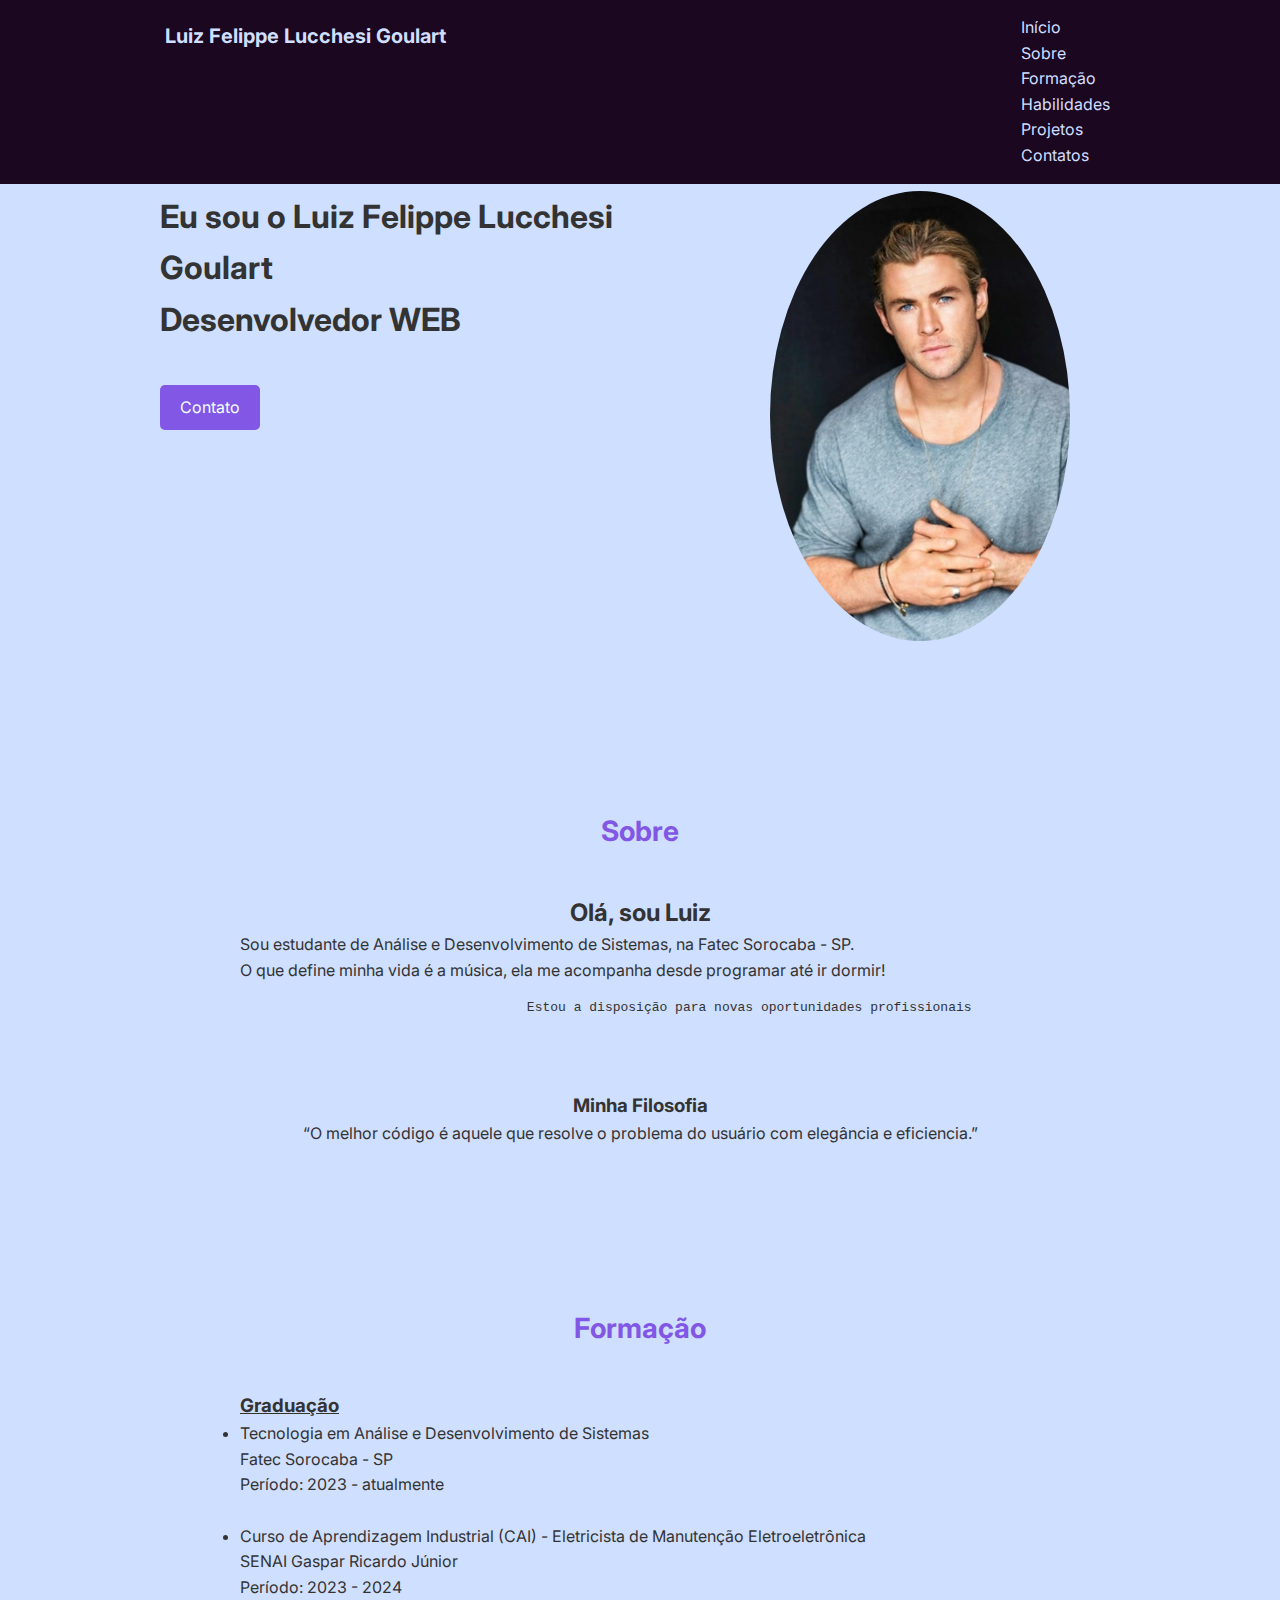
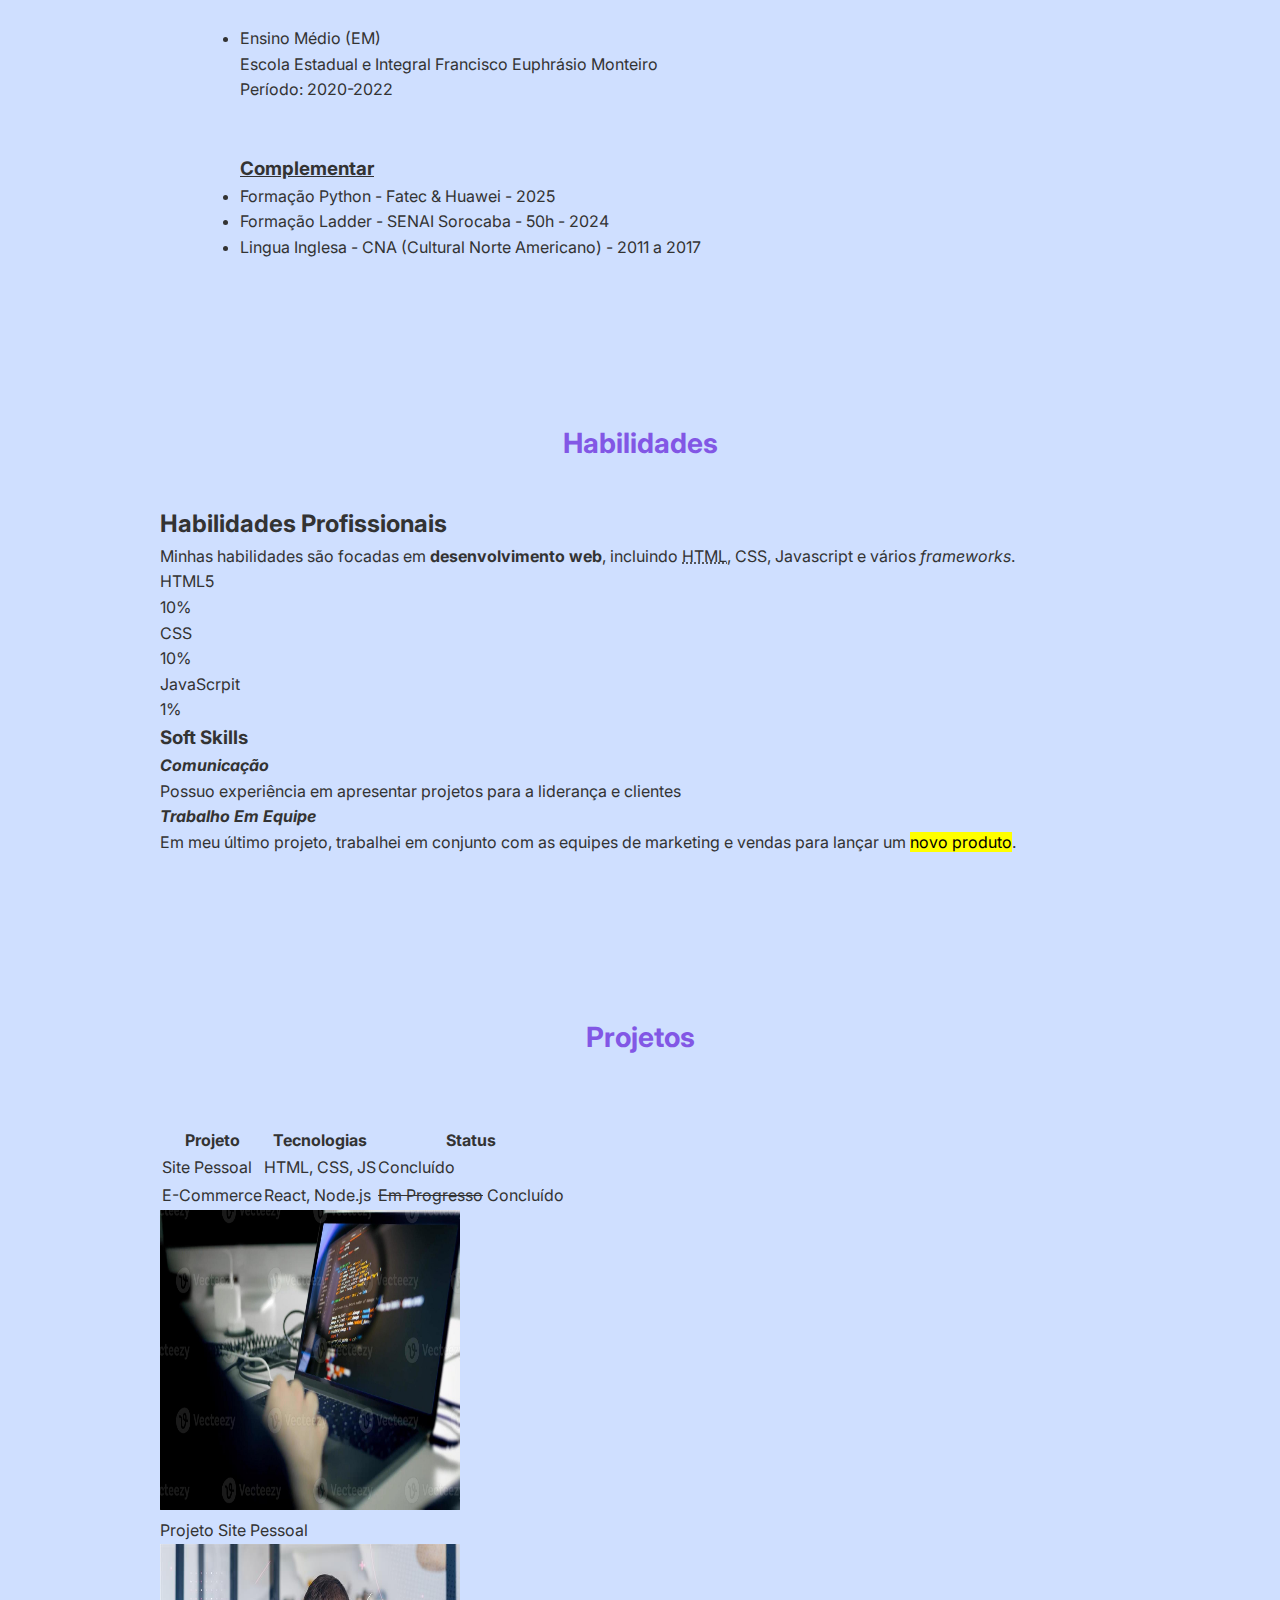
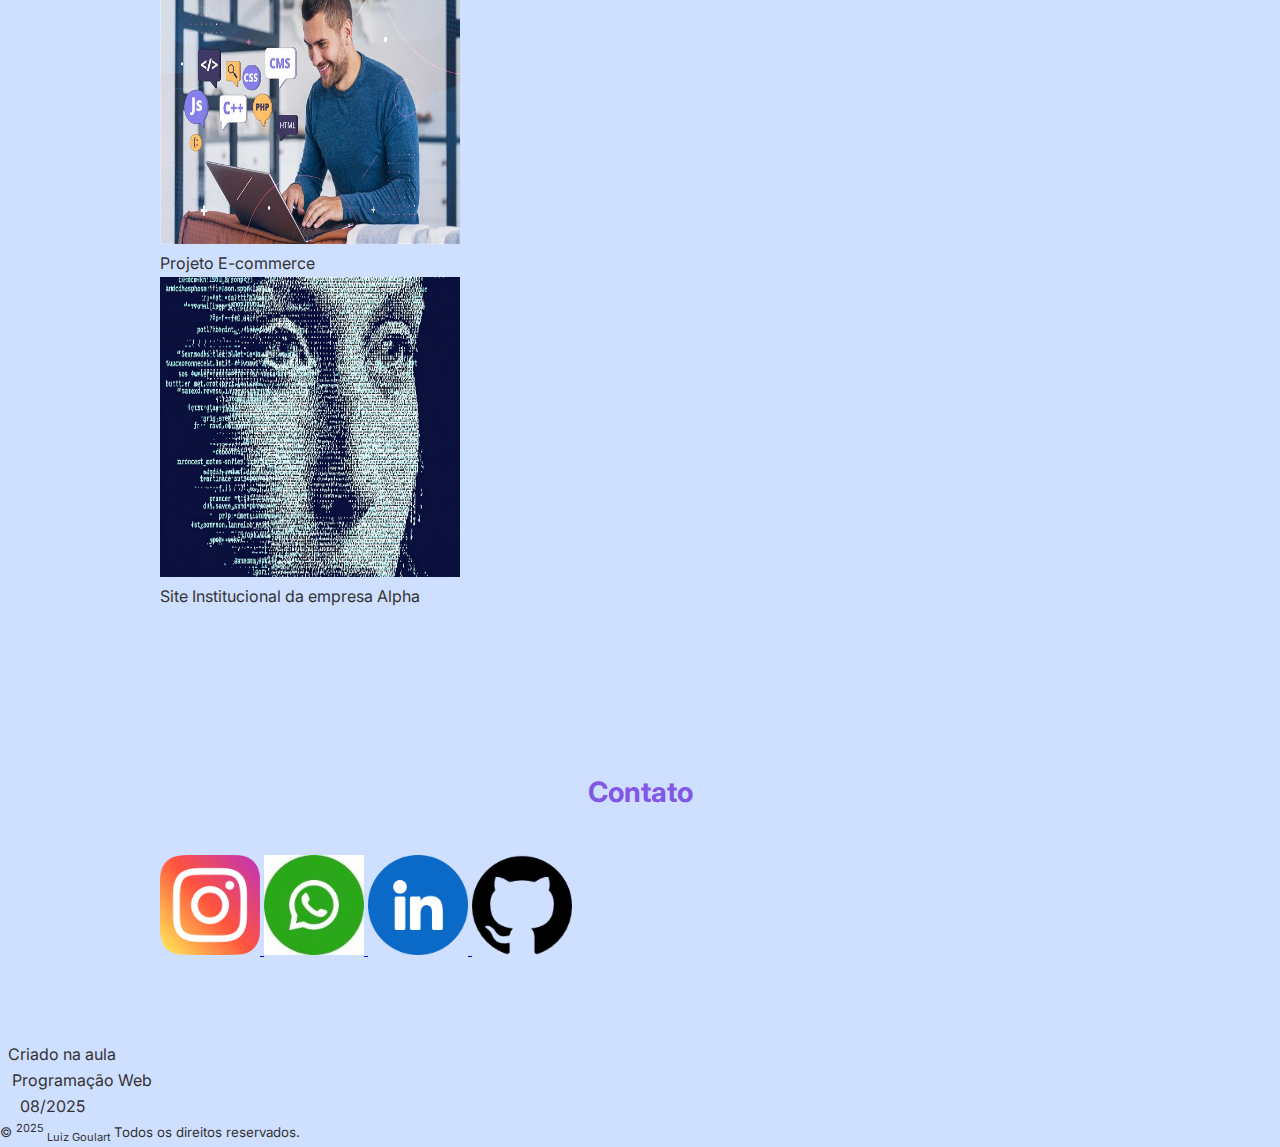
<file: V2 - 27_08/index.html>
<!DOCTYPE html>

<html lang = "pt-br">

    <head>
        <meta charset = "UTF-8">
        <meta name = "viewport" content = "width=device-width, initial-scale=1.0">
        <meta name = "author" content = "Luiz Felippe Lucchesi Goulart">
        <meta name = "description" content = "Portfólio de Luiz Felippe Lucchesi Goulart">
        <meta name = "keywords" content = "Desenvolvedor, Dev, C, C#, C++, Java, Luiz Felippe Lucchesi Goulart, Luiz Goulart">

        <link rel = "stylesheet" href = "./style/style.css">

        <title>
            Luiz Felippe Lucchesi Goulart Desenvolvedor WEB
        </title>
    </head>

    <body>
        <header class = "header-1">
            <nav class = "nav bd-grid">
                <div>
                    <a href = "#home>" class = "nav-logo">Luiz Felippe Lucchesi Goulart</a>
                </div>
                <div class = "nav-menu" id = "nav-menu"> 
                    <ul class = "nav-list">
                        <li class = "nav-item"> <a href = "#home" class = "nav-link active"> Início </a></li>
                        <li class = "nav-item"> <a href = "#about" class = "nav-link"> Sobre </a></li>
                        <li class = "nav-item"> <a href = "#formations" class = "nav-link"> Formação </a></li>
                        <li class = "nav-item"> <a href = "#skills" class = "nav-link"> Habilidades </a></li>
                        <li class = "nav-item"> <a href = "#projects" class = "nav-link"> Projetos </a></li>
                        <li class = "nav-item"> <a href = "#contacts" class = "nav-link"> Contatos </a></li>
                    </ul>
                </div>
            </nav>
        </header>
        <main>
            <section class = "home bd-grid" id = "home">
                <div class = "home-data">
                    <h1 class = "home-title">
                        Olá, 
                        <br>Eu sou o <span class = "home-title-color">
                            Luiz Felippe Lucchesi Goulart
                        </span>
                        <br>Desenvolvedor WEB
                    </h1>
                    <a href = "#contacts" class = "button"> Contato</a>
                </div>
                <div class = "home-img">
                    <br>
                    <br>
                    <img src = "./images/profile.jpg" alt = "Foto do Luiz" title = "Luiz"/>
                </div>
            </section>
            <section class = "about section" id = "about">
                <h2 class = "section-title">
                    Sobre
                </h2>
                <div class = "about-container bd-grid">
                    <div>
                        <h2 class = "about-subtile">
                            Olá, sou Luiz
                        </h2>
                        <p class = "about-text">
                            Sou estudante de Análise e Desenvolvimento de Sistemas, na Fatec Sorocaba - SP.
                            <br>
                            O que define minha vida é a música, ela me acompanha desde programar até ir dormir!
                        </p>
                        <pre>
                            Estou a disposição para novas oportunidades profissionais
                        </pre>
                        <br>
                        <br>
                        <h3>Minha Filosofia</h3>
                        <q>O melhor código é aquele que resolve o problema do usuário com elegância e eficiencia.</q>
                    </div>
                </div>
            </section>
            <section class = "formation section" id = "formations">
                <h2 class = "section-title">
                    Formação
                </h2>
                <div class = "formation-container bd-grid">
                    <h3>
                        <u>
                            Graduação
                        </u>
                    </h3>
                    <ul>
                        <li>
                            Tecnologia em Análise e Desenvolvimento de Sistemas
                            <br>
                            Fatec Sorocaba - SP
                            <br>
                            Período: 2023 - atualmente
                        </li>
                        <br>
                        <li>
                            Curso de Aprendizagem Industrial (CAI) - Eletricista de Manutenção Eletroeletrônica
                            <br>
                            SENAI Gaspar Ricardo Júnior
                            <br>
                            Período: 2023 - 2024
                        </li>
                        <br>
                        <li>
                            Ensino Médio (EM)
                            <br>
                            Escola Estadual e Integral Francisco Euphrásio Monteiro
                            <br>
                            Período: 2020-2022
                        </li>
                    </ul>
                    <br>
                    <br>
                    <h3>
                        <u>
                            Complementar
                        </u>
                    </h3>
                    <ul>
                        <li>Formação Python - Fatec & Huawei - 2025</li>
                        <li>Formação Ladder - SENAI Sorocaba - 50h - 2024</li>
                        <li>Lingua Inglesa - CNA (Cultural Norte Americano) - 2011 a 2017</li>
                    </ul>
                </div>
            </section>
            <section class = "skills section" id = "skills">
                <h2 class = "section-title">
                    Habilidades
                </h2>
                <div class = "skills-container bd-grid">
                    <div>
                        <h2 class = "skills-subtitle">
                            Habilidades Profissionais
                        </h2>
                        <p class = "skills-text">
                            Minhas habilidades são focadas em <strong>desenvolvimento</strong> <b>web</b>, incluindo <abbr title = "HyperText Markup Language">HTML</abbr>, CSS, Javascript e vários <i>frameworks</i>.
                        </p>
                        <p>
                            <div class = "skills-data">
                                <div class = "skills-name">
                                    <p>HTML5</p>
                                </div>
                                <div class = "skills-bar skills-html"></div>
                                <div>
                                    <span class = "skills-percentage">
                                        10%
                                    </span>
                                </div>
                            </div>
                            <div class = "skills-data">
                                <div class = "skills-name">
                                    <p>CSS</p>
                                </div>
                                <div class = "skills-bar skills-css"></div>
                                <div>
                                    <span class = "skills-percentage">
                                        10%
                                    </span>
                                </div>
                            </div>
                            <div class = "skills-data">
                                <div class = "skills-name">
                                    <p>
                                        JavaScrpit
                                    </p>
                                </div>
                                <div class = "skills-bar skills-javascrpit"></div>
                                <div>
                                    <span class = "skills-percentage">
                                        1%
                                    </span>
                                </div>
                            </div>
                            <h3>Soft Skills</h3>
                            <dl>
                                <dt><em><b>Comunicação</b></em></dt>
                                <dd>Possuo experiência em apresentar projetos para a liderança e clientes</dd>
                                <dt><em><b>Trabalho Em Equipe</b></em></dt>
                                <dd>Em meu último projeto, trabalhei em conjunto com as equipes de marketing e vendas para lançar um <mark>novo produto</mark>.</dd>
                            </dl>
                        </p>
                    </div>
                </div>
            </section>
            <section class = "project section" id = "projects">
                <h3 class = "section-title">
                    Projetos
                </h3>
                <br>
                <table class = "projects-table">
                    <thead>
                        <tr>
                            <th>Projeto</th>
                            <th>Tecnologias</th>
                            <th>Status</th>
                        </tr>
                    </thead>
                    <tbody>
                        <tr>
                            <td>Site Pessoal</td>
                            <td>HTML, CSS, JS</td>
                            <td>Concluído</td>
                        </tr>
                        <tr>
                            <td>E-Commerce</td>
                            <td>React, Node.js</td>
                            <td><del>Em Progresso</del> Concluído</td>
                        </tr>
                    </tbody>
                </table>
                <div class="projects-container bd-grid">
                    <div class="projects-img">
                        <figure>
                            <a href="https://github.com/lartg0u" target="_blank">
                                <img src="images/project-1.jpg" alt="" width="300" height="300">
                            </a>
                            <figcaption>Projeto Site Pessoal </figcaption>
                        </figure>
                    </div>
                    <div class="projects-img">
                        <figure>
                            <a href="https://github.com/lartg0u" target="_blank">
                                <img src="images/project-2.jpg" alt="" width="300" height="300">
                            </a>
                            <figcaption>Projeto E-commerce </figcaption>
                        </figure>
                    </div>
                    <div class="projects-img">
                        <figure>
                            <a href="https://github.com/lartg0u/PWEB/Portfólio" target="_blank">
                                <img src="images/project-3.jpg" alt="" width="300" height="300">
                            </a>
                            <figcaption>Site Institucional da empresa Alpha </figcaption>
                        </figure>
                    </div>
                </div>
            </section>
            <section class = "contact section" id = "contacts">
                <h2 class="section-title">
                    Contato
                </h2>
                        <div class="contact-container bd-grid">

                            <a href="https://www.instagram.com/lagart0u/">
                                <img src="images/insta.png" width="100" height="100" alt="logo do instagram">
                            </a>

                            <a href="https://wa.me/551599999999">
                                <img src="images/whatsapp.png" width="100" height="100">
                            </a>
                            <a href="https://www.linkedin.com/in/luizfelippelucchesigoulart">
                                <img src="images/linkedin.png" width="100" height="100">
                            </a>
                            <a href="https://github.com/lartg0u">
                                <img src="images/github.png" width="100" height="100">
                            </a>
                        </div>
            </section>
        </main>
        <footer>
            <p id="footer-title"> 
                &nbsp; Criado na aula 
            </p>
            <p>
                &ensp; Programação Web
            </p>
            <p> 
                &emsp; 08/2025 
            </p>
            <p>
                <small>
                    &copy; 
                    <sup>
                        2025
                    </sup> 
                    <sub>
                        Luiz Goulart
                    </sub>
                    Todos os direitos reservados. 
                </small>
            </p>
        </footer>
    </body>
</html>
</file>
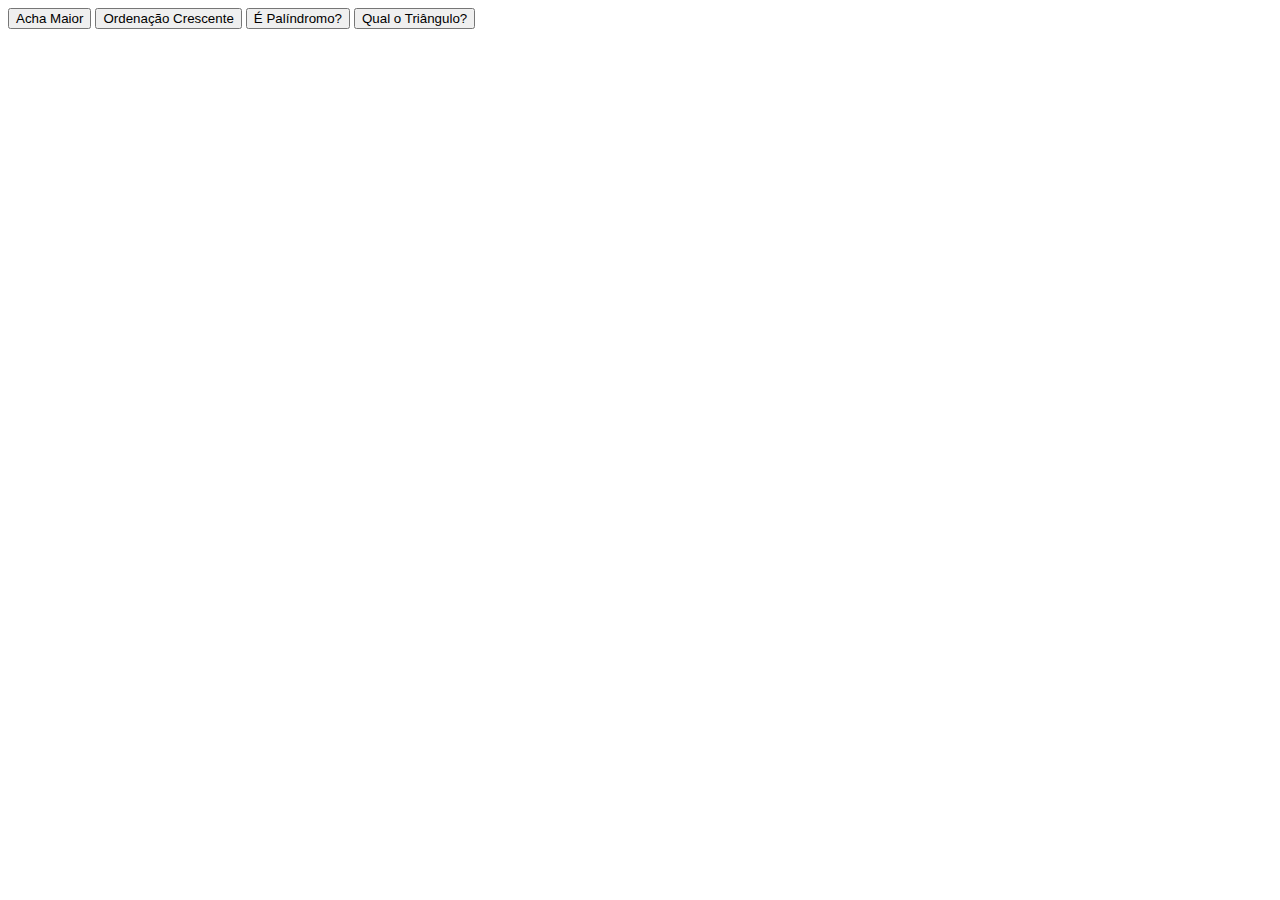
<file: Atividade 9/html.html>
<!DOCTYPE html>
<html lang="en">
<head>
    <meta charset="UTF-8">
    <meta name="viewport" content="width=device-width, initial-scale=1.0">
    <title>Document</title>
    <script src="script.js"></script>
</head>
<body>
    <button class="botaoMaior" onclick="retorna_maior()">Acha Maior</button>
    <button class="botaoCrescente" onclick="ordena_crescente()">Ordenação Crescente</button>
    <button class="botaoPalindromo" onclick="retorna_palindromo()">É Palíndromo?</button>
    <button class="botaoTriangulo" onclick="retorna_triangulo()">Qual o Triângulo?</button>
</body>
</html>
</file>
<file: V2 - 27_08/style/style.css>
@import url("https://fonts.googleapis.com/css2?family=Inter:wght@400&display=swap%27");

*{
    margin: 0;
    padding: 0;
    box-sizing: border-box;
}

:root{
    --corprincipal: #cfdfff;
}

html{
    scroll-behavior: smooth;
}

body{
    font-family: Inter, Arial, sans-serif;
    line-height: 1.6;
    color: #333;
    background-color: var(--corprincipal);
}

.header-1{
    background-color: rgb(28, 7, 33);
    color: azure;
    padding: 15px 0;
    position: fixed;
    width: 100%;
    top: 0;
}

.nav{
    width: 960px;
    margin: 0 auto;
    overflow: hidden;
}

.nav-logo{
    color: var(--corprincipal);
    text-decoration: none;
    font-weight: bold;
    font-size: 20px;
    float: left;
    padding: 5px;
}

.nav-menu{
    float: right;
}

.nav-list{
    list-style: none;
}

.nav-item{
    display: inline_block;
    margin-left: 20px;
}

.nav-link{
    color: var(--corprincipal);
    text-decoration: none;
    padding: 5px 10px;
}

.nav-link-active,
.nav-link:hover{
    color: #2d2323;
    background-color: #9973f2;
    border-radius: 5px;
}

section{
    padding: 80px 0;
    width: 960px;
    margin: 0 auto;
}

.section-title{
    text-align: center;
    margin-bottom: 40px;
    font-size: 28px;
    color: #8257E5;
}

.home{
    margin-top: 60px;
    overflow: hidden;
}

.home-data{
    float: left;
    width: 500px;
}

.home-title{
    font-size: 32px;
    margin-bottom: 20px;
}

.home-img{
    float: right;
    width: 400px;
    text-align: center;
}

.home-img img{
    width: 300px;
    height: 450px;
    border-radius: 50%;
    object-fit: cover;
}

.button{
    display: inline-block;
    background-color: #8257E5;
    color: azure;
    padding: 10px 20px;
    text-decoration: none;
    border-radius: 5px;
    margin-top: 20px;
}

.button:hover{
    background-color: #3a2765;
}

.about{
    text-align: center;
}

.about-container{
    width: 800px;
    margin: 0 auto;
}

.about-subtitle{
    margin-bottom: 20px;
    font-size: 24px;
}

.about-text{
    margin-bottom: 15px;
    text-align: justify;
}

.formation{
    text-align: center;
}

.formation-container{
    width: 800px;
    margin: 0 auto;
    text-align: left;
}
</file>
